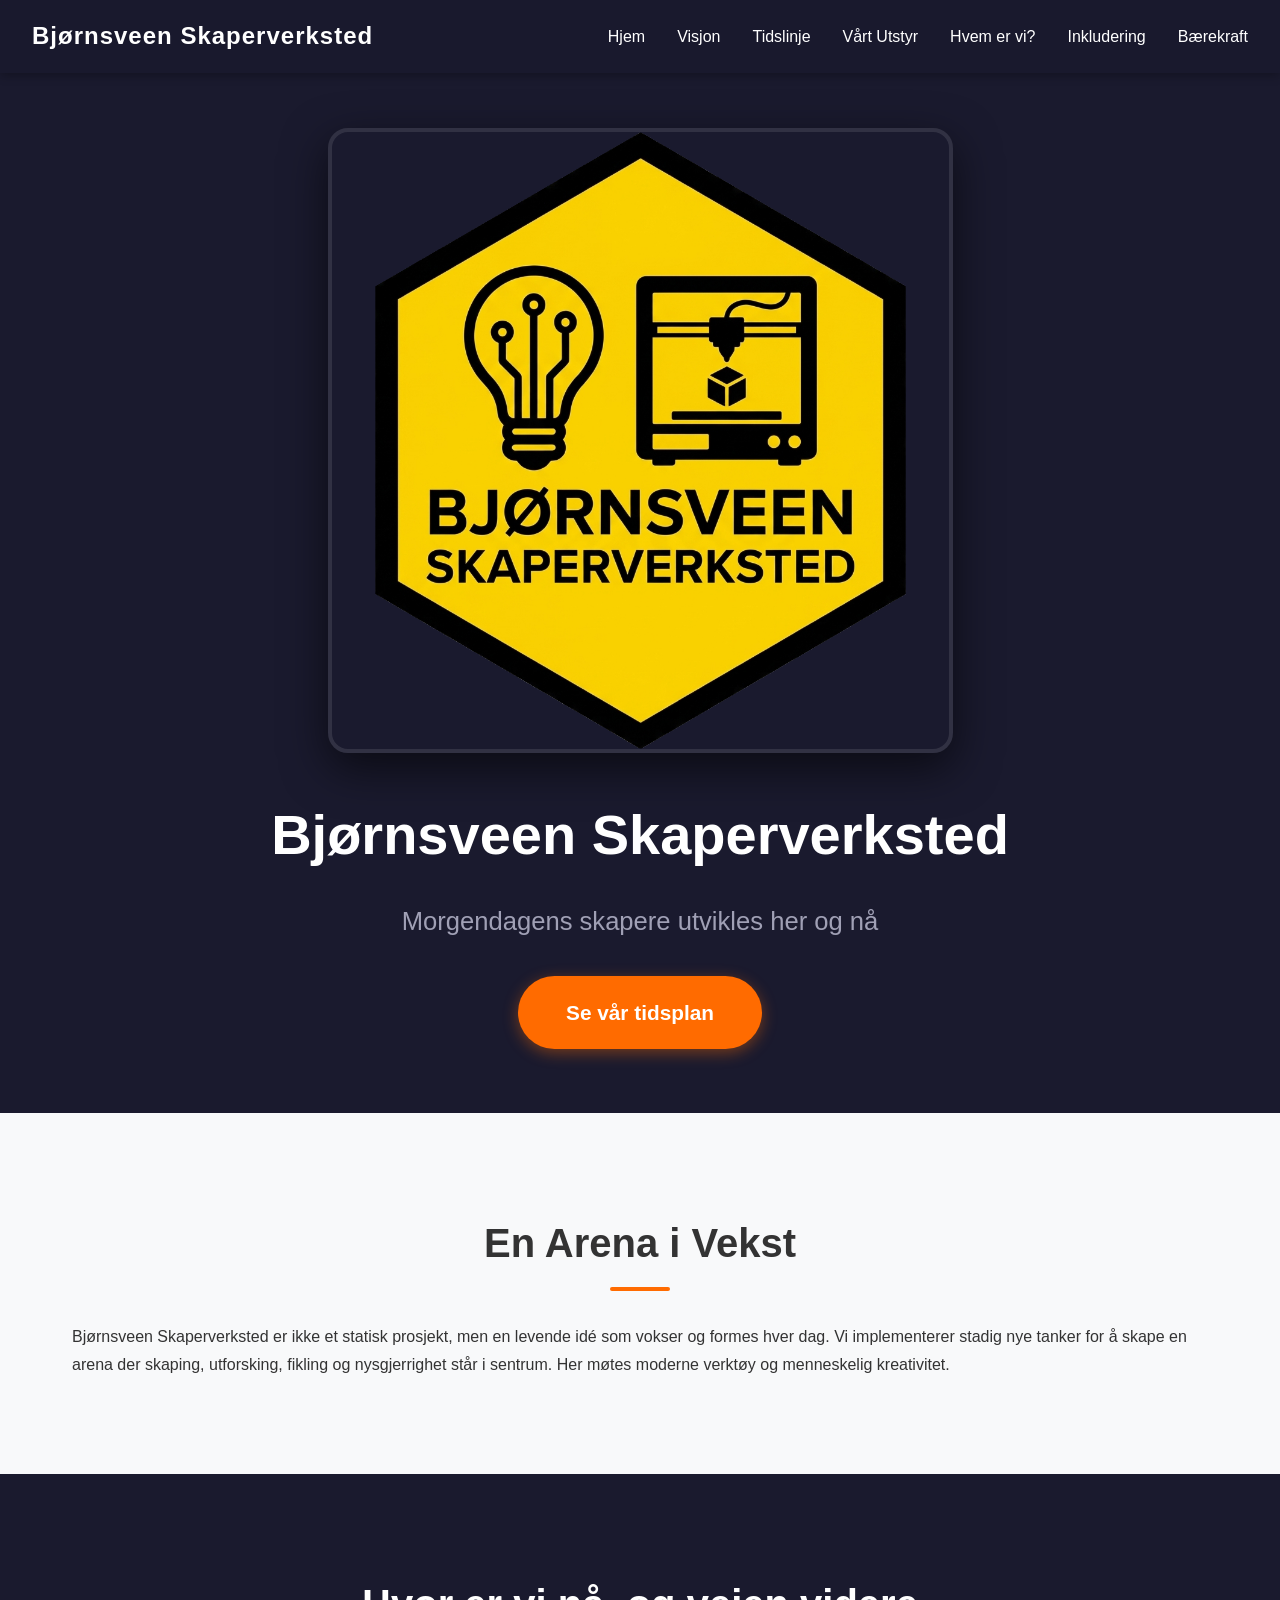
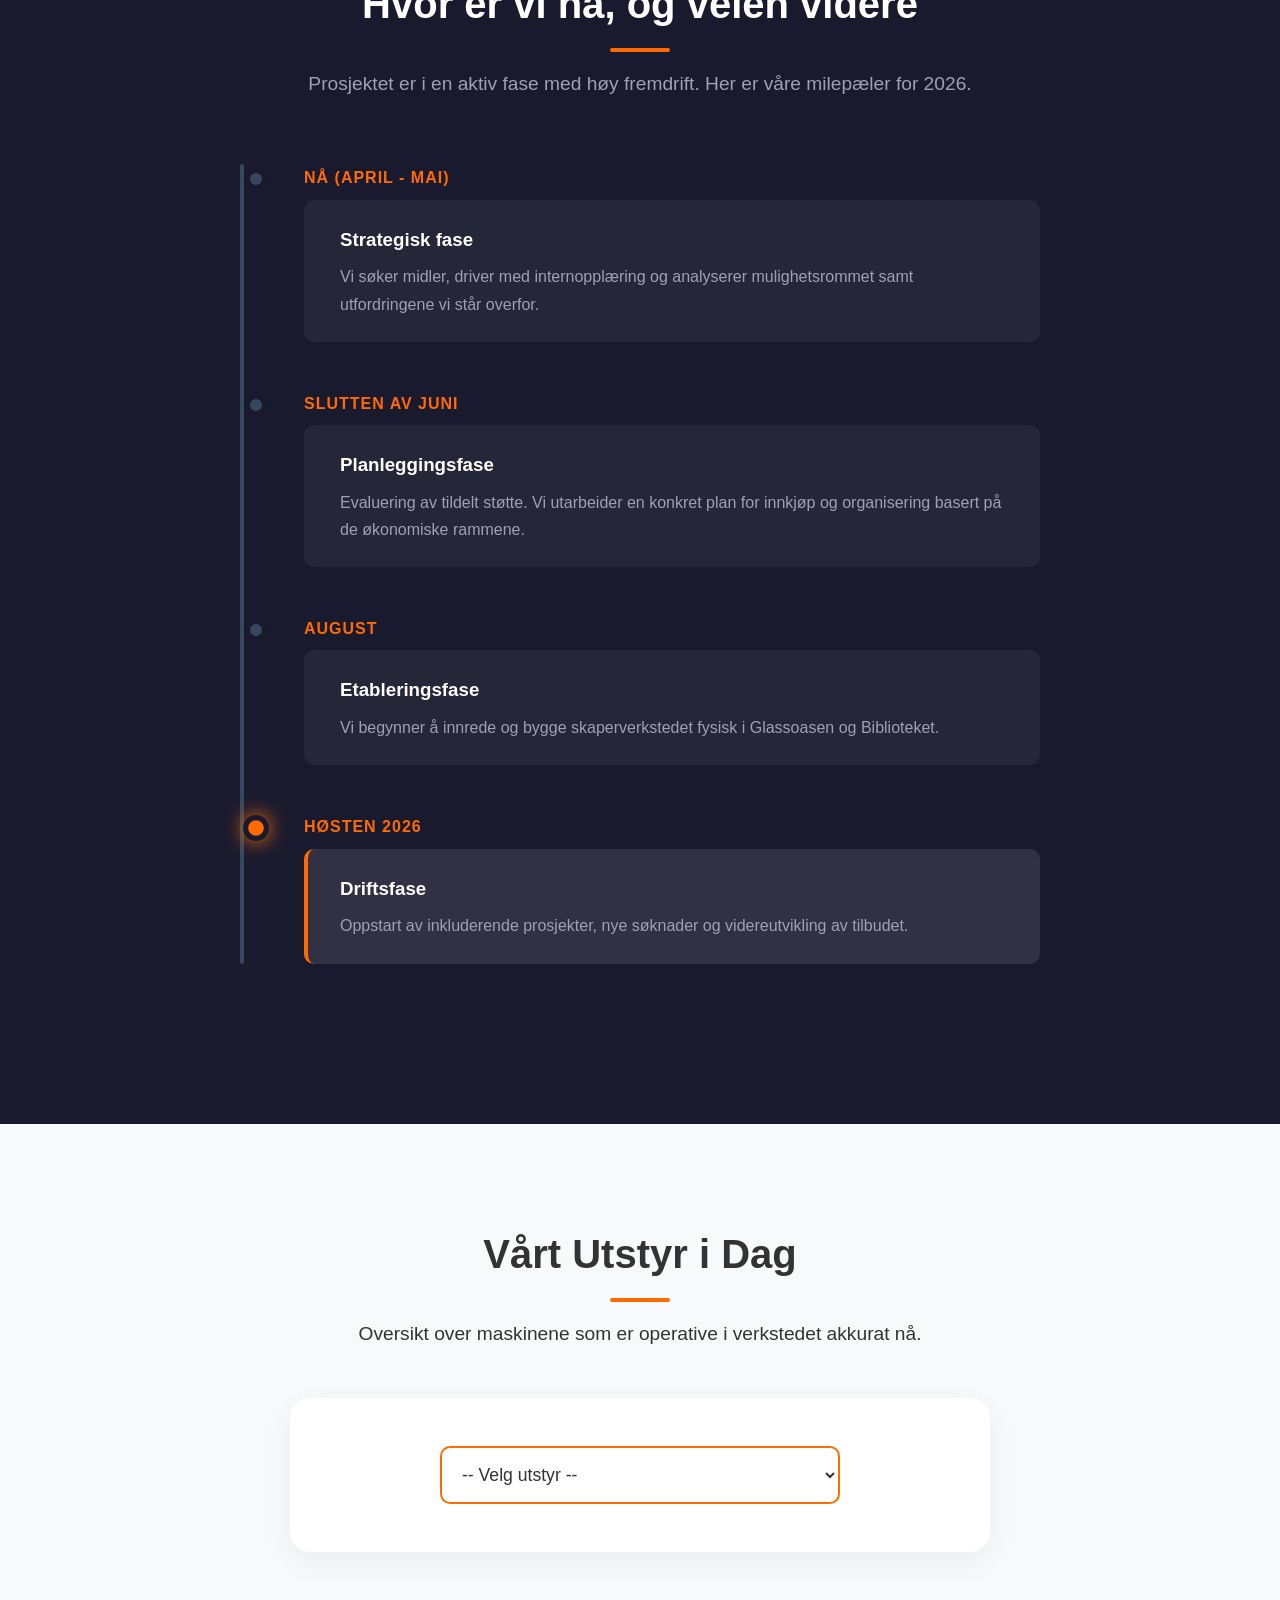
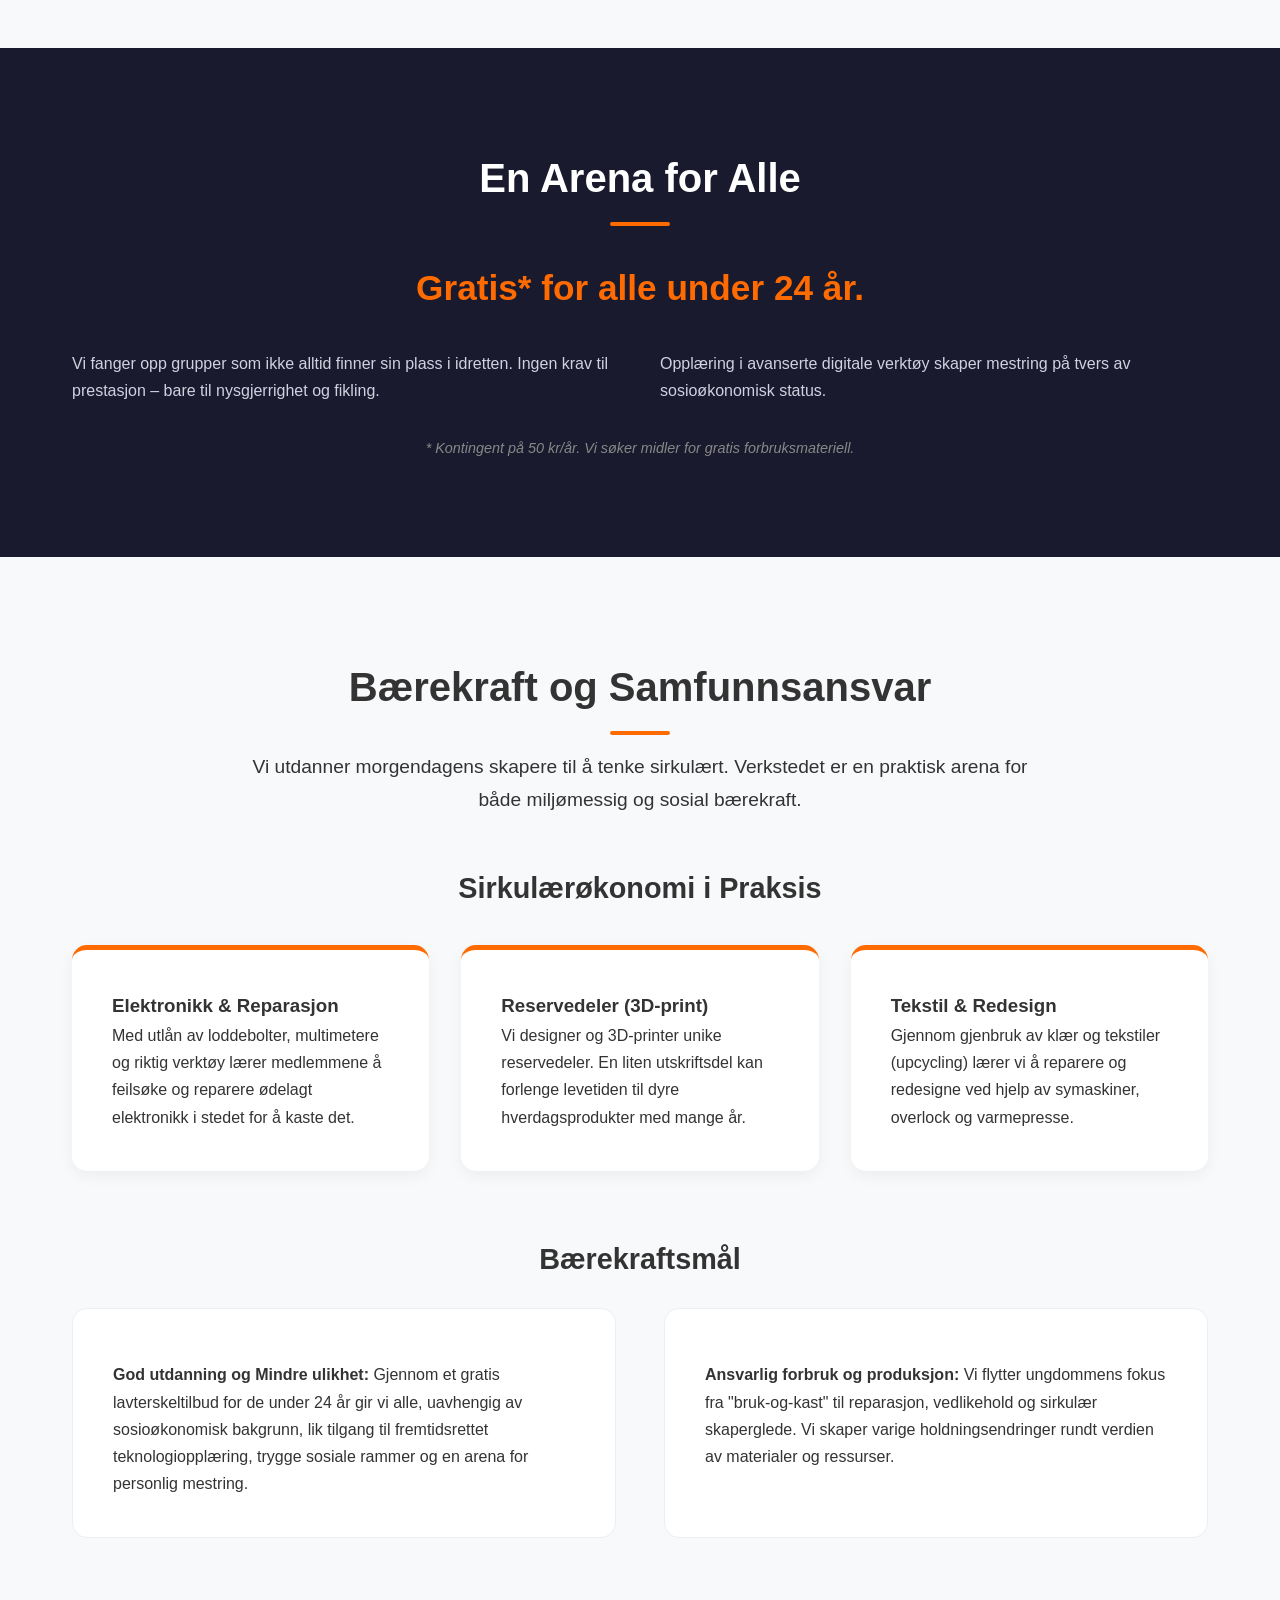
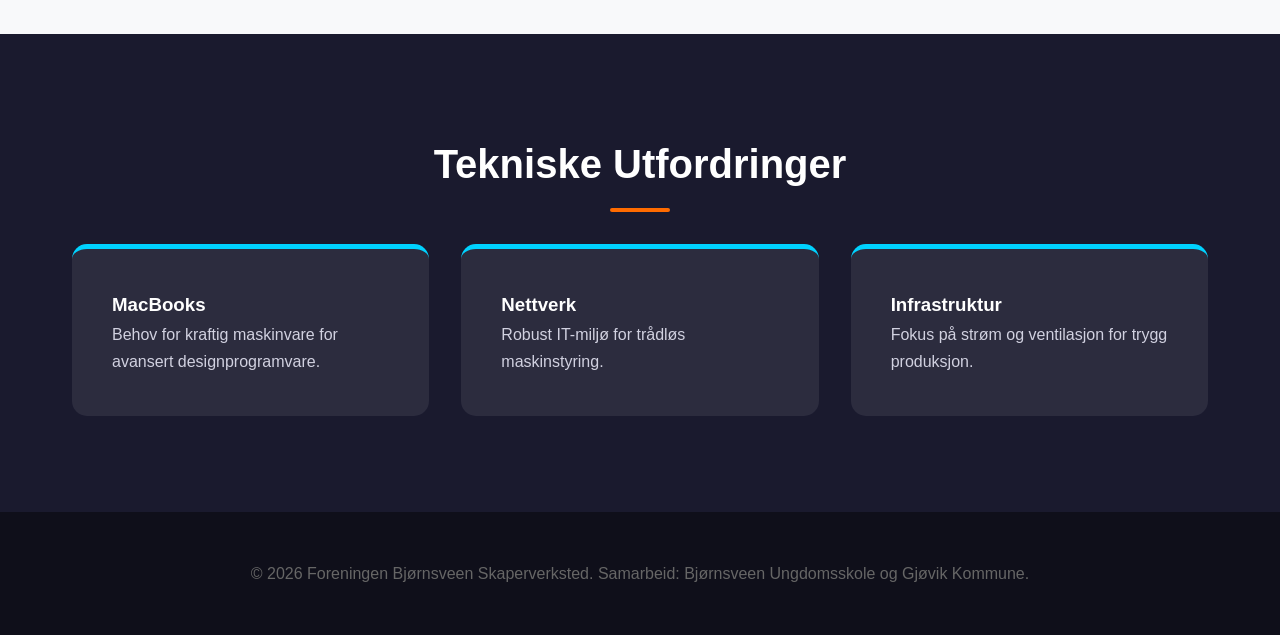
<file: index.html>
<!DOCTYPE html>
<html lang="no">
<head>
    <meta charset="UTF-8">
    <meta name="viewport" content="width=device-width, initial-scale=1.0">
    <title>Bjørnsveen Skaperverksted - Forside og Fremdrift</title>
    <link rel="stylesheet" href="style.css">
</head>
<body>

    <nav id="main-nav">
        <div class="logo-container">
            <span class="nav-title">Bjørnsveen Skaperverksted</span>
        </div>
        <ul class="nav-links">
            <li><a href="#hero">Hjem</a></li>
            <li><a href="#about">Visjon</a></li>
            <li><a href="#timeline">Tidslinje</a></li>
            <li><a href="#current-equipment">Vårt Utstyr</a></li>
            <li><a href="om-oss.html">Hvem er vi?</a></li>
            <li><a href="#inclusion">Inkludering</a></li>
            <li><a href="#sustainability">Bærekraft</a></li>
        </ul>
    </nav>

    <header id="hero" class="section-hero">
        <div class="hero-content">
            <img src="images/BS.png" alt="Bjørnsveen Skaperverksted Logo" class="hero-logo">
            <h1>Bjørnsveen Skaperverksted</h1>
            <p class="hero-subtitle">Morgendagens skapere utvikles her og nå</p>
            <a href="#timeline" class="cta-button">Se vår tidsplan</a>
        </div>
    </header>

    <section id="about" class="section-light">
        <div class="container">
            <h2>En Arena i Vekst</h2>
            <p>Bjørnsveen Skaperverksted er ikke et statisk prosjekt, men en levende idé som vokser og formes hver dag. Vi implementerer stadig nye tanker for å skape en arena der skaping, utforsking, fikling og nysgjerrighet står i sentrum. Her møtes moderne verktøy og menneskelig kreativitet.</p>
        </div>
    </section>

    <section id="timeline" class="section-dark">
        <div class="container">
            <h2>Hvor er vi nå, og veien videre</h2>
            <p class="section-intro">Prosjektet er i en aktiv fase med høy fremdrift. Her er våre milepæler for 2026.</p>
            
            <div class="timeline-container">
                <div class="timeline-item active">
                    <div class="timeline-dot"></div>
                    <div class="timeline-date">Nå (April - Mai)</div>
                    <div class="timeline-content">
                        <h3>Strategisk fase</h3>
                        <p>Vi søker midler, driver med internopplæring og analyserer mulighetsrommet samt utfordringene vi står overfor.</p>
                    </div>
                </div>
                <div class="timeline-item">
                    <div class="timeline-dot"></div>
                    <div class="timeline-date">Slutten av Juni</div>
                    <div class="timeline-content">
                        <h3>Planleggingsfase</h3>
                        <p>Evaluering av tildelt støtte. Vi utarbeider en konkret plan for innkjøp og organisering basert på de økonomiske rammene.</p>
                    </div>
                </div>
                <div class="timeline-item">
                    <div class="timeline-dot"></div>
                    <div class="timeline-date">August</div>
                    <div class="timeline-content">
                        <h3>Etableringsfase</h3>
                        <p>Vi begynner å innrede og bygge skaperverkstedet fysisk i Glassoasen og Biblioteket.</p>
                    </div>
                </div>
                <div class="timeline-item">
                    <div class="timeline-dot"></div>
                    <div class="timeline-date">Høsten 2026</div>
                    <div class="timeline-content">
                        <h3>Driftsfase</h3>
                        <p>Oppstart av inkluderende prosjekter, nye søknader og videreutvikling av tilbudet.</p>
                    </div>
                </div>
            </div>
        </div>
    </section>

    <section id="current-equipment" class="section-light">
        <div class="container">
            <h2>Vårt Utstyr i Dag</h2>
            <p class="section-intro">Oversikt over maskinene som er operative i verkstedet akkurat nå.</p>
            
            <div class="dropdown-container-light">
                <select id="equipment-select" class="styled-select-light">
                    <option value="" disabled selected>-- Velg utstyr --</option>
                    <option value="bambu">2x Bambu Lab P2S Combo</option>
                    <option value="prusa">3x Prusa Mini+ maskiner</option>
                    <option value="cricut">3x Cricut Maker vinylkuttere</option>
                    <option value="varmepresse">Varmepresse</option>
                    <option value="janome">8x Janome Symaskiner</option>
                </select>
                
                <div id="equipment-info-card" class="info-card hidden">
                    <h3 id="selected-title">Maskinnavn</h3>
                    <p id="selected-description">Beskrivelse vises her.</p>
                    <a href="#" id="product-link" target="_blank" class="secondary-button">Gå til produktside</a>
                </div>
            </div>
        </div>
    </section>

    <section id="inclusion" class="section-dark">
        <div class="container">
            <h2>En Arena for Alle</h2>
            <p class="highlight-text">Gratis* for alle under 24 år.</p>
            <div class="inclusion-grid-dark">
                <p>Vi fanger opp grupper som ikke alltid finner sin plass i idretten. Ingen krav til prestasjon – bare til nysgjerrighet og fikling.</p>
                <p>Opplæring i avanserte digitale verktøy skaper mestring på tvers av sosioøkonomisk status.</p>
            </div>
            <p class="footnote">* Kontingent på 50 kr/år. Vi søker midler for gratis forbruksmateriell.</p>
        </div>
    </section>

    <section id="sustainability" class="section-light">
        <div class="container">
            <h2>Bærekraft og Samfunnsansvar</h2>
            <p class="section-intro">Vi utdanner morgendagens skapere til å tenke sirkulært. Verkstedet er en praktisk arena for både miljømessig og sosial bærekraft.</p>
            
            <h3 class="sub-heading">Sirkulærøkonomi i Praksis</h3>
            <div class="equipment-grid">
                <div class="equip-card">
                    <h3>Elektronikk & Reparasjon</h3>
                    <p>Med utlån av loddebolter, multimetere og riktig verktøy lærer medlemmene å feilsøke og reparere ødelagt elektronikk i stedet for å kaste det.</p>
                </div>
                <div class="equip-card">
                    <h3>Reservedeler (3D-print)</h3>
                    <p>Vi designer og 3D-printer unike reservedeler. En liten utskriftsdel kan forlenge levetiden til dyre hverdagsprodukter med mange år.</p>
                </div>
                <div class="equip-card">
                    <h3>Tekstil & Redesign</h3>
                    <p>Gjennom gjenbruk av klær og tekstiler (upcycling) lærer vi å reparere og redesigne ved hjelp av symaskiner, overlock og varmepresse.</p>
                </div>
            </div>

            <h3 class="sub-heading" style="margin-top: 4rem;">Bærekraftsmål</h3>
            <div class="split-content">
                <div class="content-box">
                    <h4></h4>
                    <p><strong>God utdanning og Mindre ulikhet:</strong> Gjennom et gratis lavterskeltilbud for de under 24 år gir vi alle, uavhengig av sosioøkonomisk bakgrunn, lik tilgang til fremtidsrettet teknologiopplæring, trygge sosiale rammer og en arena for personlig mestring.</p>
                </div>
                <div class="content-box">
                    <h4></h4>
                    <p><strong>Ansvarlig forbruk og produksjon:</strong> Vi flytter ungdommens fokus fra "bruk-og-kast" til reparasjon, vedlikehold og sirkulær skaperglede. Vi skaper varige holdningsendringer rundt verdien av materialer og ressurser.</p>
                </div>
            </div>
        </div>
    </section>

    <section id="challenges" class="section-dark">
        <div class="container">
            <h2>Tekniske Utfordringer</h2>
            <div class="equipment-grid">
                <div class="equip-card challenge-card">
                    <h3>MacBooks</h3>
                    <p>Behov for kraftig maskinvare for avansert designprogramvare.</p>
                </div>
                <div class="equip-card challenge-card">
                    <h3>Nettverk</h3>
                    <p>Robust IT-miljø for trådløs maskinstyring.</p>
                </div>
                <div class="equip-card challenge-card">
                    <h3>Infrastruktur</h3>
                    <p>Fokus på strøm og ventilasjon for trygg produksjon.</p>
                </div>
            </div>
        </div>
    </section>

    <footer>
        <div class="container">
            <p>&copy; 2026 Foreningen Bjørnsveen Skaperverksted. Samarbeid: Bjørnsveen Ungdomsskole og Gjøvik Kommune.</p>
        </div>
    </footer>

    <script src="script.js"></script>
</body>
</html>
</file>
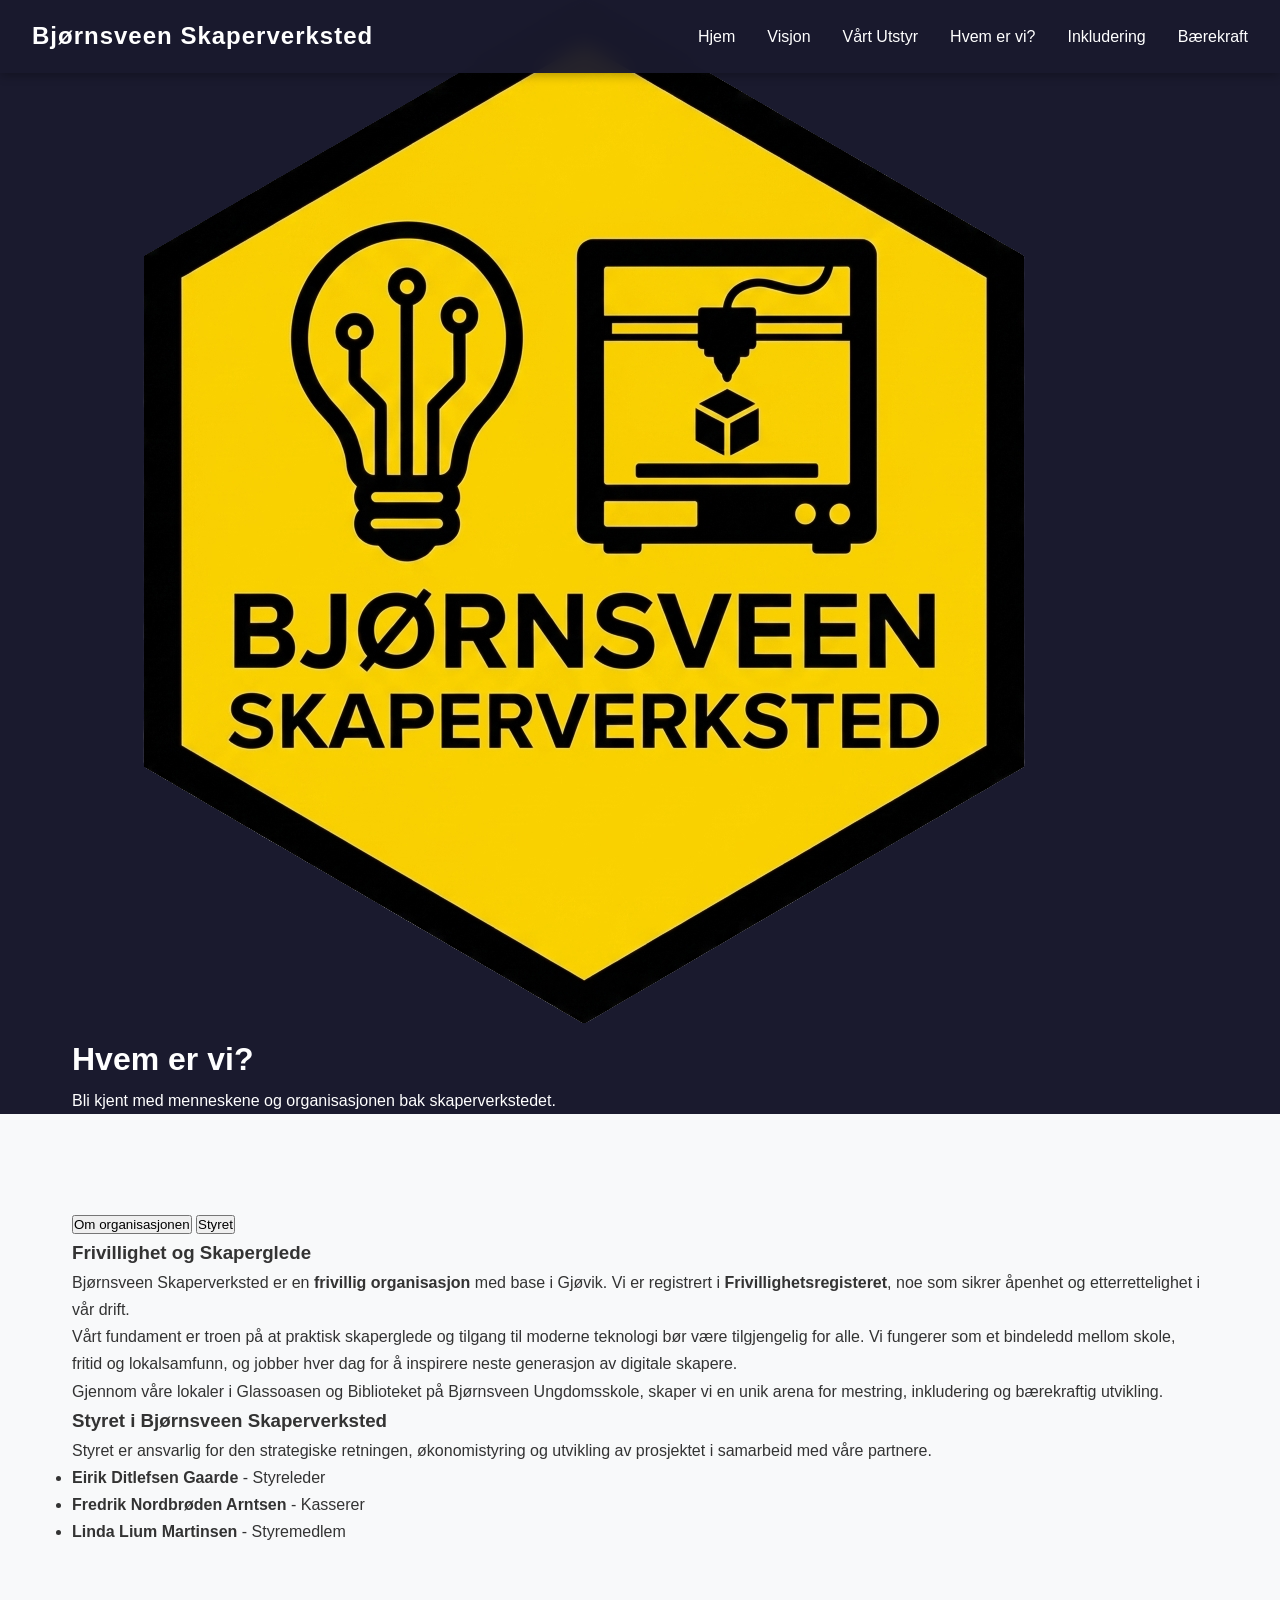
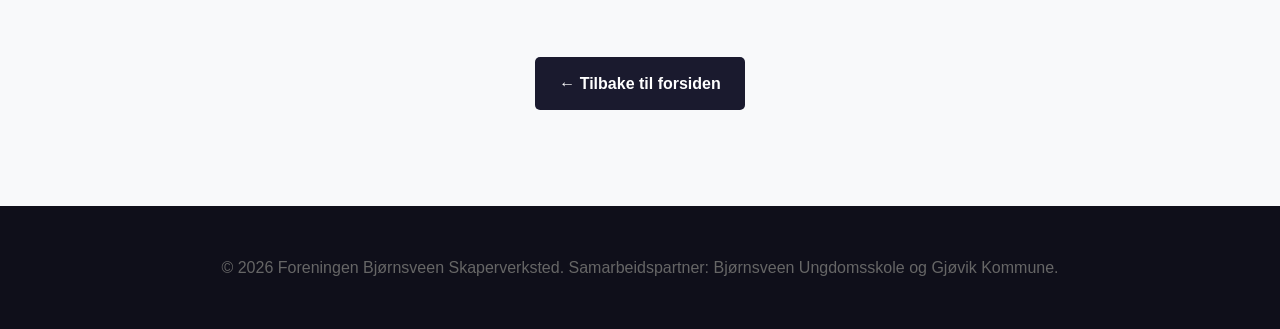
<file: om-oss.html>
<!DOCTYPE html>
<html lang="no">
<head>
    <meta charset="UTF-8">
    <meta name="viewport" content="width=device-width, initial-scale=1.0">
    <title>Hvem er vi? - Bjørnsveen Skaperverksted</title>
    <link rel="stylesheet" href="style.css">
</head>
<body>

    <nav id="main-nav">
        <div class="logo-container">
            <span class="nav-title">Bjørnsveen Skaperverksted</span>
        </div>
        <ul class="nav-links">
            <li><a href="index.html#hero">Hjem</a></li>
            <li><a href="index.html#about">Visjon</a></li>
            <li><a href="index.html#current-equipment">Vårt Utstyr</a></li>
            <li><a href="om-oss.html" class="active">Hvem er vi?</a></li>
            <li><a href="index.html#inclusion">Inkludering</a></li>
            <li><a href="index.html#sustainability">Bærekraft</a></li>
        </ul>
    </nav>

    <header class="section-hero-small section-dark">
        <div class="container">
            <div class="hero-content-small">
                <img src="images/BS.png" alt="Logo" class="mini-logo">
                <h1>Hvem er vi?</h1>
                <p>Bli kjent med menneskene og organisasjonen bak skaperverkstedet.</p>
            </div>
        </div>
    </header>

    <section id="about-us-detailed" class="section-light">
        <div class="container">
            <div class="tabs-wrapper">
                <div class="tab-controls">
                    <button class="tab-control active" data-target="info-tab">Om organisasjonen</button>
                    <button class="tab-control" data-target="board-tab">Styret</button>
                </div>
                <div class="tab-content-area">
                    <div id="info-tab" class="tab-pane active">
                        <h3>Frivillighet og Skaperglede</h3>
                        <p>Bjørnsveen Skaperverksted er en <strong>frivillig organisasjon</strong> med base i Gjøvik. Vi er registrert i <strong>Frivillighetsregisteret</strong>, noe som sikrer åpenhet og etterrettelighet i vår drift.</p>
                        <p>Vårt fundament er troen på at praktisk skaperglede og tilgang til moderne teknologi bør være tilgjengelig for alle. Vi fungerer som et bindeledd mellom skole, fritid og lokalsamfunn, og jobber hver dag for å inspirere neste generasjon av digitale skapere.</p>
                        <p>Gjennom våre lokaler i Glassoasen og Biblioteket på Bjørnsveen Ungdomsskole, skaper vi en unik arena for mestring, inkludering og bærekraftig utvikling.</p>
                    </div>
                    
                    <div id="board-tab" class="tab-pane">
                        <h3>Styret i Bjørnsveen Skaperverksted</h3>
                        <p>Styret er ansvarlig for den strategiske retningen, økonomistyring og utvikling av prosjektet i samarbeid med våre partnere.</p>
                        <ul class="board-member-list">
                            <li><strong>Eirik Ditlefsen Gaarde</strong> - Styreleder</li>
                            <li><strong>Fredrik Nordbrøden Arntsen</strong> - Kasserer</li>
                            <li><strong>Linda Lium Martinsen</strong> - Styremedlem</li>
                        </ul>
                    </div>
                </div>
            </div>
        </div>
    </section>

    <section class="section-light" style="padding-top: 0; text-align: center;">
        <div class="container">
            <a href="index.html" class="secondary-button">← Tilbake til forsiden</a>
        </div>
    </section>

    <footer>
        <div class="container">
            <p>&copy; 2026 Foreningen Bjørnsveen Skaperverksted. Samarbeidspartner: Bjørnsveen Ungdomsskole og Gjøvik Kommune.</p>
        </div>
    </footer>

    <script src="script.js"></script>
</body>
</html>
</file>
<file: style.css>
/* Version: #14 */

/* === SEKSJON: Globale variabler og Reset === */
:root {
    --primary-color: #ff6b00; /* Energisk skaper-oransje */
    --primary-hover: #e65c00;
    --bg-dark: #1a1a2e; /* Dyp, moderne mørkeblå/skifer */
    --bg-light: #f8f9fa;
    --text-dark: #333333;
    --text-light: #ffffff;
    --container-width: 1200px;
    --accent-blue: #00d2ff;
    --timeline-line: #34495e;
}

* {
    margin: 0;
    padding: 0;
    box-sizing: border-box;
}

html {
    scroll-behavior: smooth;
    font-family: 'Segoe UI', Roboto, Helvetica, Arial, sans-serif;
}

body {
    line-height: 1.7;
    color: var(--text-dark);
    background-color: var(--bg-light);
}

.container {
    max-width: var(--container-width);
    margin: 0 auto;
    padding: 0 2rem;
}

/* === SEKSJON: Navigasjon === */
#main-nav {
    position: fixed;
    top: 0;
    width: 100%;
    background-color: rgba(26, 26, 46, 0.95);
    backdrop-filter: blur(10px);
    display: flex;
    justify-content: space-between;
    align-items: center;
    padding: 1rem 2rem;
    z-index: 1000;
    box-shadow: 0 2px 10px rgba(0, 0, 0, 0.3);
}

.logo-container .nav-title {
    color: var(--text-light);
    font-size: 1.5rem;
    font-weight: 700;
    letter-spacing: 1px;
}

.nav-links {
    list-style: none;
    display: flex;
    gap: 2rem;
}

.nav-links a {
    color: var(--text-light);
    text-decoration: none;
    font-weight: 500;
    transition: color 0.3s ease;
}

.nav-links a:hover {
    color: var(--primary-color);
}

/* === SEKSJON: Hovedseksjon (Hero) === */
.section-hero {
    background-color: var(--bg-dark);
    color: var(--text-light);
    min-height: 100vh;
    display: flex;
    align-items: center;
    justify-content: center;
    text-align: center;
    padding: 8rem 2rem 4rem 2rem;
}

.hero-content {
    max-width: 1000px;
    display: flex;
    flex-direction: column;
    align-items: center;
    gap: 2rem;
}

.hero-logo {
    width: 100%;
    max-width: 625px;
    height: auto;
    border-radius: 20px;
    box-shadow: 0 15px 45px rgba(0, 0, 0, 0.6);
    margin-bottom: 1rem;
    border: 4px solid rgba(255, 255, 255, 0.1);
}

.section-hero h1 {
    font-size: 3.5rem;
    line-height: 1.2;
}

.hero-subtitle {
    font-size: 1.6rem;
    color: #a0a0b5;
}

.cta-button {
    display: inline-block;
    background-color: var(--primary-color);
    color: var(--text-light);
    padding: 1.2rem 3rem;
    font-size: 1.3rem;
    font-weight: bold;
    text-decoration: none;
    border-radius: 50px;
    transition: transform 0.2s ease, background 0.3s;
    box-shadow: 0 4px 15px rgba(255, 107, 0, 0.4);
}

.cta-button:hover {
    transform: translateY(-3px);
    background-color: var(--primary-hover);
}

/* === SEKSJON: Tidslinje (Vertikal) === */
.timeline-container {
    position: relative;
    max-width: 800px;
    margin: 4rem auto;
    padding-left: 2rem;
}

.timeline-container::before {
    content: '';
    position: absolute;
    left: 0;
    top: 0;
    width: 4px;
    height: 100%;
    background-color: var(--timeline-line);
    border-radius: 2px;
}

.timeline-item {
    position: relative;
    margin-bottom: 3rem;
    padding-left: 2rem;
}

.timeline-dot {
    position: absolute;
    left: -26px; 
    top: 5px;
    width: 20px;
    height: 20px;
    background-color: var(--timeline-line);
    border: 4px solid var(--bg-dark);
    border-radius: 50%;
    z-index: 2;
    transition: all 0.3s ease;
}

.timeline-item.active .timeline-dot {
    background-color: var(--primary-color);
    box-shadow: 0 0 15px var(--primary-color);
    transform: scale(1.3);
}

.timeline-date {
    font-weight: bold;
    color: var(--primary-color);
    margin-bottom: 0.5rem;
    text-transform: uppercase;
    letter-spacing: 1px;
}

.timeline-content {
    background-color: rgba(255, 255, 255, 0.05);
    padding: 1.5rem 2rem;
    border-radius: 10px;
    border-left: 4px solid transparent;
    transition: all 0.3s ease;
}

.timeline-item.active .timeline-content {
    background-color: rgba(255, 255, 255, 0.1);
    border-left-color: var(--primary-color);
}

.timeline-content h3 {
    margin-bottom: 0.5rem;
    color: var(--text-light);
}

.timeline-content p {
    color: #a0a0b5;
}

/* === SEKSJON: Standard Seksjoner & Typografi === */
section {
    padding: 6rem 0;
}

section h2 {
    font-size: 2.5rem;
    margin-bottom: 2rem;
    text-align: center;
}

section h2::after {
    content: '';
    display: block;
    width: 60px;
    height: 4px;
    background-color: var(--primary-color);
    margin: 10px auto 0;
    border-radius: 2px;
}

/* NYTT: Styling for underoverskrifter (Bærekraft m.m.) */
.sub-heading {
    font-size: 1.8rem;
    color: var(--primary-color);
    text-align: center;
    margin-top: 2rem;
    margin-bottom: 1.5rem;
    font-weight: 600;
}

.section-light .sub-heading {
    color: var(--text-dark);
}

.section-dark .sub-heading {
    color: var(--text-light);
}

.section-light { background-color: var(--bg-light); color: var(--text-dark); }
.section-dark { background-color: var(--bg-dark); color: var(--text-light); }

.section-intro {
    text-align: center;
    max-width: 800px;
    margin: -1rem auto 3rem;
    font-size: 1.2rem;
}

.section-dark .section-intro { color: #a0a0b5; }

/* === SEKSJON: Utstyrsvelger === */
.dropdown-container-light {
    max-width: 700px;
    margin: 0 auto;
    text-align: center;
    background-color: #fff;
    padding: 3rem;
    border-radius: 20px;
    box-shadow: 0 10px 30px rgba(0,0,0,0.05);
}

.styled-select-light {
    width: 100%;
    max-width: 400px;
    padding: 1rem;
    border-radius: 10px;
    border: 2px solid var(--primary-color);
    background-color: white;
    color: var(--text-dark);
    font-size: 1.1rem;
    cursor: pointer;
}

.info-card {
    background-color: white;
    color: var(--text-dark);
    padding: 2.5rem;
    border-radius: 15px;
    text-align: left;
    border-top: 5px solid var(--primary-color);
    margin-top: 2rem;
    box-shadow: 0 5px 20px rgba(0,0,0,0.1);
}

.info-card.hidden { display: none; }

.secondary-button {
    display: inline-block;
    padding: 0.8rem 1.5rem;
    background-color: var(--bg-dark);
    color: white;
    text-decoration: none;
    border-radius: 5px;
    font-weight: bold;
    margin-top: 1rem;
    transition: background 0.3s;
}

.secondary-button:hover {
    background-color: var(--primary-color);
}

/* === SEKSJON: Inkludering og Grids === */
.inclusion-grid-dark {
    display: grid;
    grid-template-columns: 1fr 1fr;
    gap: 2.5rem;
    margin: 2rem 0;
}

.inclusion-grid-dark p {
    color: #d1d1e0;
}

.footnote {
    font-size: 0.9rem;
    color: #888;
    text-align: center;
    margin-top: 2rem;
    font-style: italic;
}

.highlight-text {
    font-size: 2.2rem;
    font-weight: bold;
    color: var(--primary-color);
    text-align: center;
}

.split-content {
    display: grid;
    grid-template-columns: 1fr 1fr;
    gap: 3rem;
}

.content-box {
    padding: 2.5rem;
    border-radius: 15px;
    border: 1px solid #eee;
    background: white;
}

.section-dark .content-box {
    background: rgba(255,255,255,0.05);
    border-color: rgba(255,255,255,0.1);
}

/* Typografi inni bokser (FNs bærekraftsmål) */
.content-box h4 {
    color: var(--primary-color);
    font-size: 1.3rem;
    margin-bottom: 0.8rem;
}

/* === SEKSJON: Kort === */
.equipment-grid {
    display: grid;
    grid-template-columns: repeat(auto-fit, minmax(300px, 1fr));
    gap: 2rem;
    margin-top: 2rem;
}

.equip-card {
    padding: 2.5rem;
    border-radius: 15px;
    border-top: 5px solid var(--primary-color);
    background: white;
    box-shadow: 0 5px 15px rgba(0,0,0,0.05);
}

.section-dark .equip-card {
    background: rgba(255, 255, 255, 0.08);
    box-shadow: none;
}

.section-dark .equip-card h3 { color: white; }
.section-dark .equip-card p { color: #d1d1e0 !important; }

.challenge-card { border-top-color: var(--accent-blue); }

/* === FOOTER === */
footer {
    background-color: #0f0f1a;
    color: #666;
    text-align: center;
    padding: 3rem 0;
}

/* === RESPONSIVT === */
@media (max-width: 768px) {
    .nav-links { display: none; }
    .hero-logo { max-width: 90%; }
    .section-hero h1 { font-size: 2.5rem; }
    .split-content, .inclusion-grid-dark { grid-template-columns: 1fr; }
    .timeline-container { padding-left: 1rem; }
}

/* Version: #14 */
</file>
